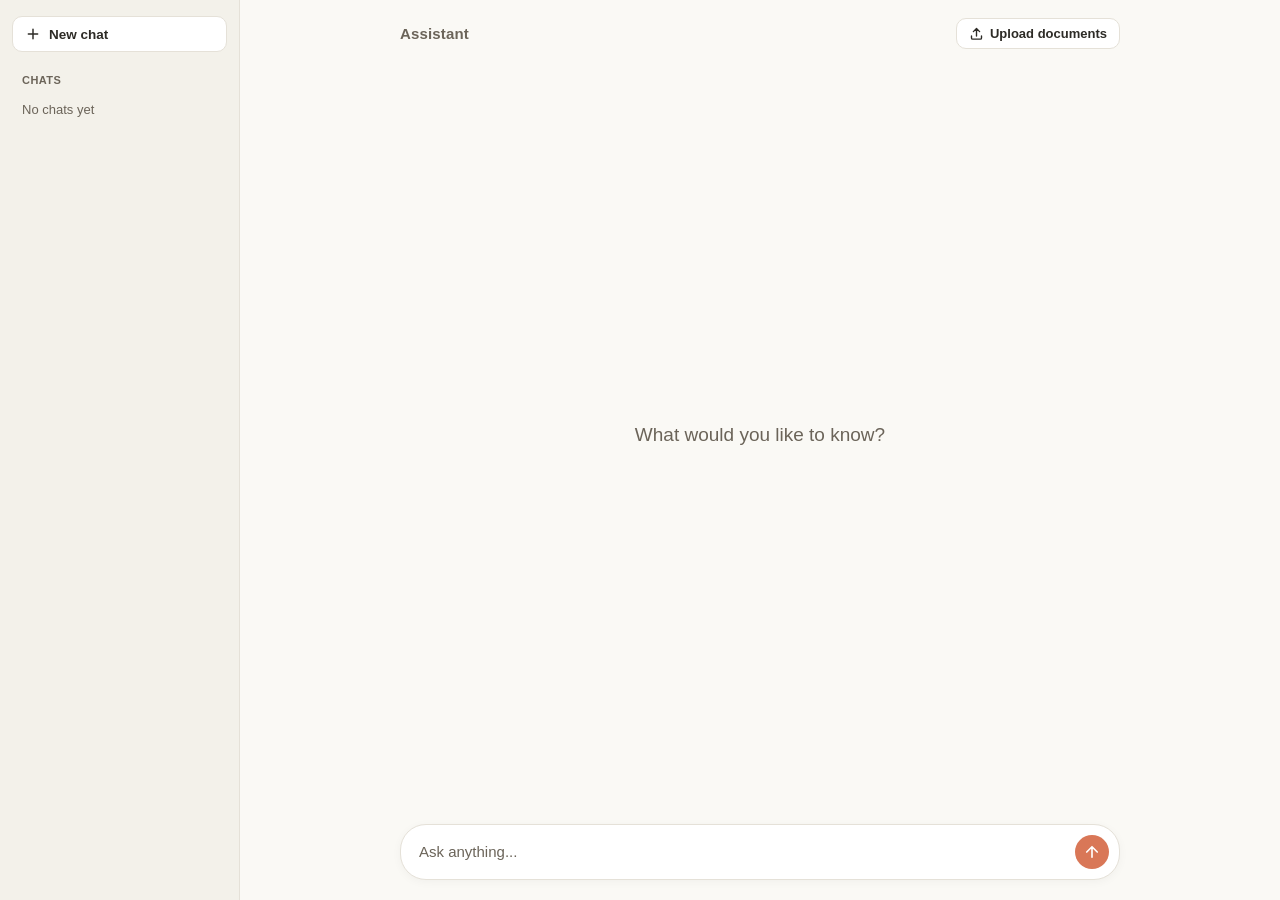
<file: static/index.html>
<!DOCTYPE html>
<html lang="en">
<head>
<meta charset="UTF-8" />
<meta name="viewport" content="width=device-width, initial-scale=1.0" />
<title>Assistant</title>
<link rel="stylesheet" href="/static/style.css" />
</head>
<body>
  <div class="layout">
    <aside class="sidebar">
      <button type="button" id="new-chat-btn" class="new-chat-btn">
        <svg width="16" height="16" viewBox="0 0 24 24" fill="none">
          <path d="M12 5v14M5 12h14" stroke="currentColor" stroke-width="2.2" stroke-linecap="round"/>
        </svg>
        New chat
      </button>
      <div class="sidebar-section-label">Chats</div>
      <nav id="chat-list" class="chat-list"></nav>
    </aside>

    <div class="app">
      <header class="app-header">
        <span class="app-title">Assistant</span>
        <button type="button" id="upload-btn" class="upload-btn">
          <svg width="15" height="15" viewBox="0 0 24 24" fill="none">
            <path d="M12 16V4M12 4L7 9M12 4l5 5" stroke="currentColor" stroke-width="2.2" stroke-linecap="round" stroke-linejoin="round"/>
            <path d="M4 16v3a2 2 0 0 0 2 2h12a2 2 0 0 0 2-2v-3" stroke="currentColor" stroke-width="2.2" stroke-linecap="round" stroke-linejoin="round"/>
          </svg>
          Upload documents
        </button>
        <input type="file" id="file-input" multiple accept=".txt,.md,.pdf" style="display:none" />
      </header>

      <main id="messages" class="messages"></main>

      <form id="composer" class="composer">
        <textarea
          id="input"
          class="composer-input"
          placeholder="Ask anything..."
          rows="1"
          autofocus
        ></textarea>
        <button type="submit" id="send" class="send-btn" aria-label="Send">
          <svg width="18" height="18" viewBox="0 0 24 24" fill="none">
            <path d="M12 19V5M12 5L5 12M12 5l7 7" stroke="currentColor" stroke-width="2.2" stroke-linecap="round" stroke-linejoin="round"/>
          </svg>
        </button>
      </form>
    </div>
  </div>

  <script src="/static/app.js"></script>
</body>
</html>
</file>
<file: static/style.css>
:root {
  --bg: #faf9f5;
  --bg-raised: #ffffff;
  --text: #2d2b26;
  --text-muted: #6b6459;
  --border: #e5e1d8;
  --accent: #d97757;
  --accent-dark: #c1613f;
  --user-bubble: #efeae1;
  --citation-bg: rgba(217, 119, 87, 0.16);
  --citation-bg-hover: rgba(217, 119, 87, 0.3);
  --tooltip-bg: #2d2b26;
  --tooltip-text: #faf9f5;
  --thinking-bg: #f3f1ea;
  --error-bg: #fbeae7;
  --error-text: #a3402b;
}

* {
  box-sizing: border-box;
}

html, body {
  height: 100%;
}

body {
  margin: 0;
  background: var(--bg);
  color: var(--text);
  font-family: -apple-system, BlinkMacSystemFont, "Segoe UI", "Helvetica Neue", Arial, sans-serif;
  -webkit-font-smoothing: antialiased;
}

.layout {
  display: flex;
  height: 100vh;
}

/* Sidebar */
.sidebar {
  width: 240px;
  flex-shrink: 0;
  height: 100%;
  background: var(--thinking-bg);
  border-right: 1px solid var(--border);
  display: flex;
  flex-direction: column;
  padding: 16px 12px;
  gap: 4px;
}

.new-chat-btn {
  display: flex;
  align-items: center;
  gap: 8px;
  width: 100%;
  padding: 9px 12px;
  margin-bottom: 14px;
  border: 1px solid var(--border);
  border-radius: 10px;
  background: var(--bg-raised);
  color: var(--text);
  font-family: inherit;
  font-size: 13.5px;
  font-weight: 600;
  cursor: pointer;
  transition: background 0.15s ease, border-color 0.15s ease;
}
.new-chat-btn:hover {
  border-color: var(--accent);
  color: var(--accent-dark);
}
.new-chat-btn:disabled {
  cursor: not-allowed;
  opacity: 0.6;
}

.sidebar-section-label {
  font-size: 11px;
  font-weight: 700;
  text-transform: uppercase;
  letter-spacing: 0.04em;
  color: var(--text-muted);
  padding: 4px 10px;
}

.chat-list {
  flex: 1;
  overflow-y: auto;
  display: flex;
  flex-direction: column;
  gap: 2px;
}

.chat-list-item {
  display: block;
  width: 100%;
  text-align: left;
  padding: 8px 10px;
  border: none;
  border-radius: 8px;
  background: transparent;
  color: var(--text);
  font-family: inherit;
  font-size: 13.5px;
  cursor: pointer;
  white-space: nowrap;
  overflow: hidden;
  text-overflow: ellipsis;
  transition: background 0.12s ease;
}
.chat-list-item:hover {
  background: rgba(0, 0, 0, 0.05);
}
.chat-list-item.active {
  background: var(--user-bubble);
  font-weight: 600;
}
.chat-list-item:disabled {
  cursor: not-allowed;
}

.chat-list-empty {
  padding: 8px 10px;
  font-size: 13px;
  color: var(--text-muted);
}

.app {
  display: flex;
  flex-direction: column;
  height: 100vh;
  flex: 1;
  min-width: 0;
  max-width: 760px;
  margin: 0 auto;
}

.app-header {
  padding: 18px 20px 10px;
  flex-shrink: 0;
  display: flex;
  align-items: center;
  justify-content: space-between;
  gap: 12px;
}

.app-title {
  font-size: 15px;
  font-weight: 600;
  color: var(--text-muted);
  letter-spacing: 0.01em;
}

.upload-btn {
  display: flex;
  align-items: center;
  gap: 6px;
  padding: 7px 12px;
  border: 1px solid var(--border);
  border-radius: 10px;
  background: var(--bg-raised);
  color: var(--text);
  font-family: inherit;
  font-size: 13px;
  font-weight: 600;
  cursor: pointer;
  transition: background 0.15s ease, border-color 0.15s ease;
}
.upload-btn:hover {
  border-color: var(--accent);
  color: var(--accent-dark);
}
.upload-btn:disabled {
  cursor: not-allowed;
  opacity: 0.6;
}

.toast {
  position: fixed;
  bottom: 24px;
  left: 50%;
  transform: translateX(-50%) translateY(8px);
  max-width: min(480px, calc(100vw - 40px));
  background: var(--tooltip-bg);
  color: var(--tooltip-text);
  padding: 10px 16px;
  border-radius: 10px;
  font-size: 13.5px;
  line-height: 1.4;
  box-shadow: 0 8px 24px rgba(0, 0, 0, 0.22);
  opacity: 0;
  transition: opacity 0.2s ease, transform 0.2s ease;
  z-index: 30;
}
.toast.visible {
  opacity: 1;
  transform: translateX(-50%) translateY(0);
}

.messages {
  flex: 1;
  overflow-y: auto;
  padding: 12px 20px 24px;
  display: flex;
  flex-direction: column;
  gap: 22px;
  scroll-behavior: smooth;
}

.messages:empty::before {
  content: "What would you like to know?";
  display: block;
  margin: auto;
  text-align: center;
  color: var(--text-muted);
  font-size: 19px;
  font-weight: 500;
  max-width: 420px;
}

/* User message */
.msg-user {
  align-self: flex-end;
  max-width: 78%;
  background: var(--user-bubble);
  padding: 11px 16px;
  border-radius: 18px 18px 4px 18px;
  font-size: 15px;
  line-height: 1.5;
  white-space: pre-wrap;
}

/* Assistant message */
.msg-assistant {
  align-self: stretch;
  display: flex;
  flex-direction: column;
  gap: 10px;
}

.msg-assistant-body {
  font-size: 15.5px;
  line-height: 1.65;
  white-space: pre-wrap;
}

.msg-assistant-body:empty::before {
  content: "";
}

/* Typing indicator */
.typing-dots {
  display: inline-flex;
  gap: 4px;
  padding: 4px 0;
}
.typing-dots span {
  width: 6px;
  height: 6px;
  border-radius: 50%;
  background: var(--text-muted);
  animation: pulse 1.2s infinite ease-in-out;
}
.typing-dots span:nth-child(2) { animation-delay: 0.15s; }
.typing-dots span:nth-child(3) { animation-delay: 0.3s; }
@keyframes pulse {
  0%, 80%, 100% { opacity: 0.25; transform: scale(0.85); }
  40% { opacity: 1; transform: scale(1); }
}

/* Citations */
.citation {
  position: relative;
  display: inline-block;
  background: var(--citation-bg);
  color: var(--accent-dark);
  border-radius: 4px;
  padding: 0 3px;
  font-size: 0.85em;
  font-weight: 600;
  cursor: help;
  transition: background 0.15s ease;
}
.citation:hover {
  background: var(--citation-bg-hover);
}

.citation-tooltip {
  position: fixed;
  top: 0;
  left: 0;
  width: max-content;
  max-width: 280px;
  background: var(--tooltip-bg);
  color: var(--tooltip-text);
  border-radius: 10px;
  padding: 10px 12px;
  font-size: 12.5px;
  line-height: 1.45;
  font-weight: 400;
  text-align: left;
  white-space: normal;
  box-shadow: 0 8px 24px rgba(0, 0, 0, 0.22);
  opacity: 0;
  visibility: hidden;
  transition: opacity 0.12s ease;
  z-index: 20;
  pointer-events: none;
}
.citation-tooltip .tooltip-source {
  display: block;
  font-weight: 700;
  margin-bottom: 4px;
  color: #f0c9b8;
}
.citation:hover .citation-tooltip {
  opacity: 1;
  visibility: visible;
}

/* Thinking panel */
.thinking {
  background: var(--thinking-bg);
  border: 1px dashed var(--border);
  border-radius: 12px;
  padding: 2px 14px;
  font-size: 13px;
  color: var(--text-muted);
}
.thinking summary {
  cursor: pointer;
  padding: 10px 0;
  font-weight: 600;
  list-style: none;
  display: flex;
  align-items: center;
  gap: 6px;
  user-select: none;
}
.thinking summary::-webkit-details-marker {
  display: none;
}
.thinking summary .chevron {
  display: inline-block;
  transition: transform 0.15s ease;
  font-size: 11px;
}
.thinking[open] summary .chevron {
  transform: rotate(90deg);
}
.thinking-body {
  padding: 2px 0 12px;
  display: flex;
  flex-direction: column;
  gap: 10px;
}
.thinking-question {
  font-weight: 600;
  color: var(--text);
  margin-bottom: 3px;
}
.thinking-source {
  padding-left: 10px;
  color: var(--text-muted);
}

/* Error */
.msg-error {
  background: var(--error-bg);
  color: var(--error-text);
  border-radius: 10px;
  padding: 10px 14px;
  font-size: 14px;
}

/* Composer */
.composer {
  flex-shrink: 0;
  display: flex;
  align-items: flex-end;
  gap: 8px;
  margin: 0 20px 20px;
  padding: 10px 10px 10px 18px;
  background: var(--bg-raised);
  border: 1px solid var(--border);
  border-radius: 26px;
  box-shadow: 0 2px 10px rgba(0, 0, 0, 0.04);
}

.composer-input {
  flex: 1;
  border: none;
  outline: none;
  resize: none;
  background: transparent;
  font-family: inherit;
  font-size: 15px;
  line-height: 1.5;
  color: var(--text);
  max-height: 160px;
  padding: 6px 0;
}
.composer-input::placeholder {
  color: var(--text-muted);
}

.send-btn {
  flex-shrink: 0;
  width: 34px;
  height: 34px;
  border-radius: 50%;
  border: none;
  background: var(--accent);
  color: #fff;
  display: flex;
  align-items: center;
  justify-content: center;
  cursor: pointer;
  transition: background 0.15s ease, transform 0.1s ease;
}
.send-btn:hover {
  background: var(--accent-dark);
}
.send-btn:disabled {
  background: var(--border);
  color: var(--text-muted);
  cursor: not-allowed;
}
.send-btn:active:not(:disabled) {
  transform: scale(0.92);
}

@media (prefers-color-scheme: dark) {
  :root {
    --bg: #1f1e1c;
    --bg-raised: #2a2926;
    --text: #ece8e1;
    --text-muted: #a39c8f;
    --border: #3a3835;
    --user-bubble: #33312c;
    --citation-bg: rgba(217, 119, 87, 0.22);
    --citation-bg-hover: rgba(217, 119, 87, 0.38);
    --tooltip-bg: #0f0e0d;
    --tooltip-text: #ece8e1;
    --thinking-bg: #262521;
    --error-bg: #3a231d;
    --error-text: #ef9782;
  }

  .chat-list-item:hover {
    background: rgba(255, 255, 255, 0.06);
  }
}
</file>
